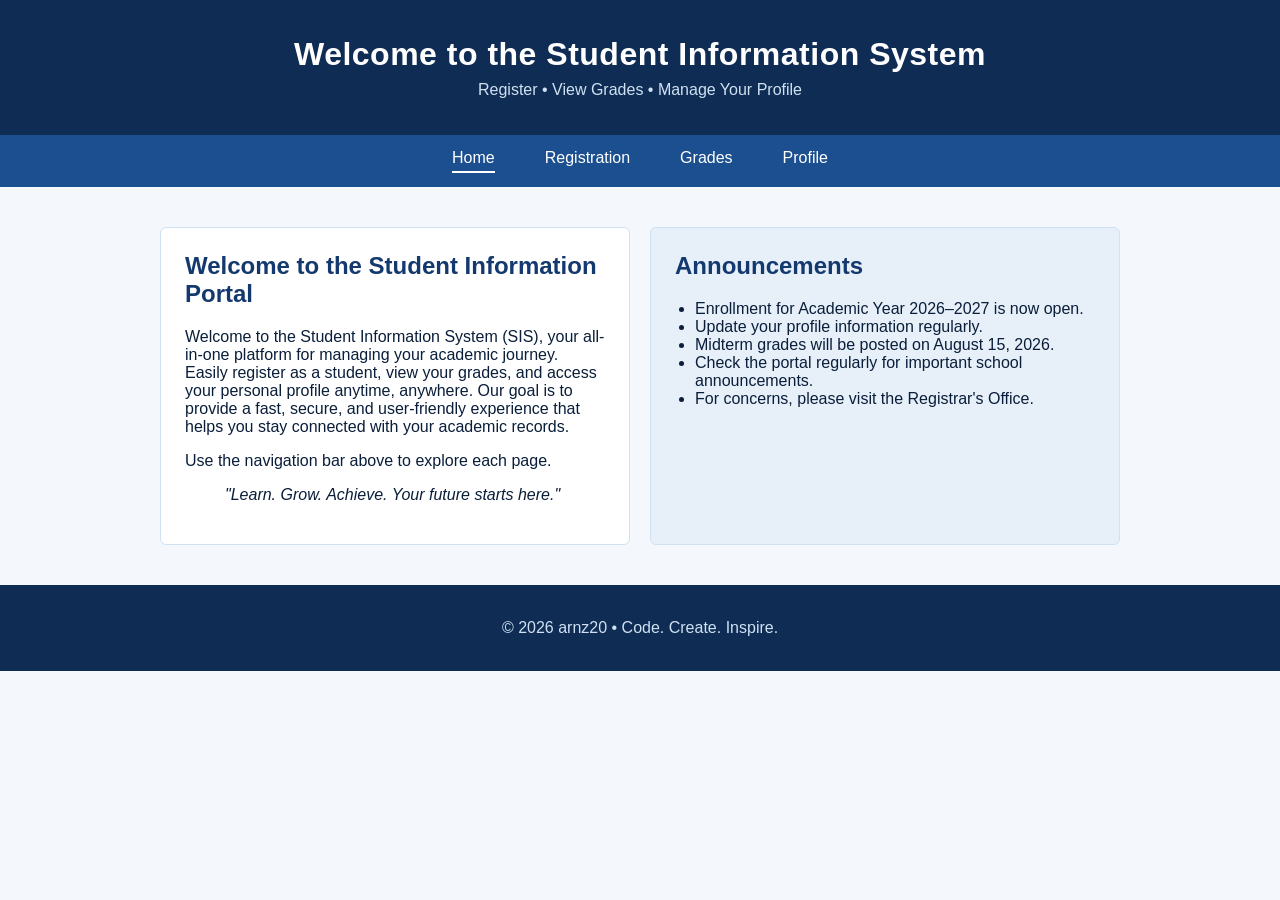
<file: index.html>
<!DOCTYPE html>
<html lang="en">
<head>
  <meta charset="UTF-8" />
  <meta name="viewport" content="width=device-width, initial-scale=1.0" />
  <title>Home | My Personal Website</title>
  <link rel="stylesheet" href="style.css"/>
</head>

<body>

  <header>
    <h1>Welcome to the Student Information System</h1>
    <p>Register • View Grades • Manage Your Profile</p>
  </header>

  <nav>
    <a href="index.html" class="active">Home</a>
    <a href="registration.html">Registration</a>
    <a href="grades.html">Grades</a>
    <a href="profile.html">Profile</a>
  </nav>

  <main>
    <section class="home-layout">
      <article class="welcome-card">
        <h2>Welcome to the Student Information Portal</h2>
        <p>Welcome to the Student Information System (SIS), your all-in-one platform for managing your academic journey. Easily register as a student, view your grades, and access your personal profile anytime, anywhere. Our goal is to provide a fast, secure, and user-friendly experience that helps you stay connected with your academic records.</p>
        <p>Use the navigation bar above to explore each page.</p>
        <i><blockquote>"Learn. Grow. Achieve. Your future starts here."</blockquote></article></i>
      </article>

      <aside class="announcements-card">
        <h2>Announcements</h2>
        <ul>
            <li>Enrollment for Academic Year 2026–2027 is now open.</li>
            <li>Update your profile information regularly.</li>
            <li>Midterm grades will be posted on August 15, 2026.</li>
            <li>Check the portal regularly for important school announcements.</li>
            <li>For concerns, please visit the Registrar's Office.</li>
        </ul>
      </aside>
    </section>
  </main>

  <footer>
    <p>&copy; 2026 arnz20 • Code. Create. Inspire.</p>
  </footer>

</body>
</html>
</file>
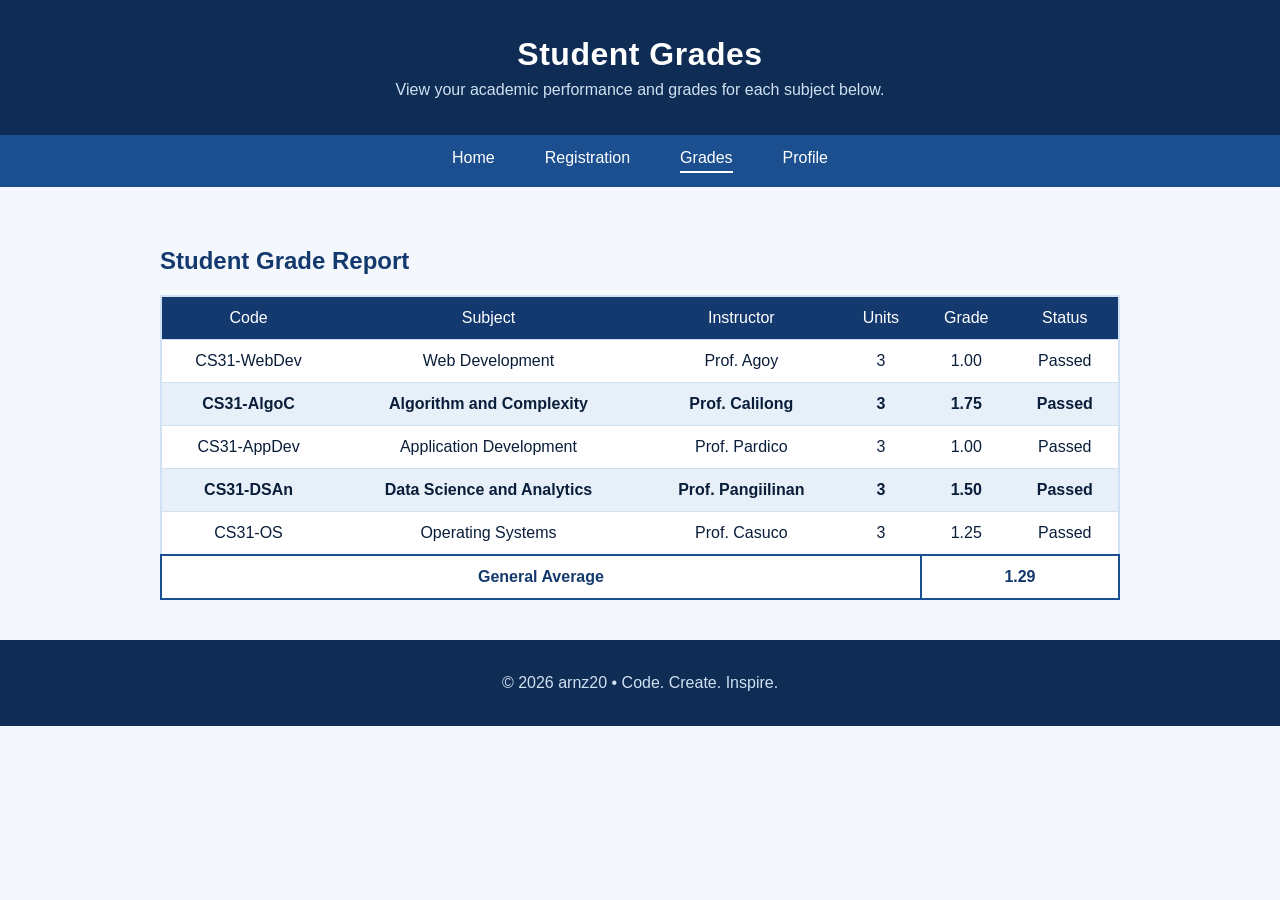
<file: grades.html>
<!DOCTYPE html>
<html lang="en">
<head>
  <meta charset="UTF-8" />
  <meta name="viewport" content="width=device-width, initial-scale=1.0" />
  <title>Grades | My Personal Website</title>
  <link rel="stylesheet" href="style.css"/>
</head>

<body>

  <header>
    <h1>Student Grades</h1>
    <p>View your academic performance and grades for each subject below.</p>
  </header>

  <nav>
    <a href="index.html">Home</a>
    <a href="registration.html">Registration</a>
    <a href="grades.html" class="active">Grades</a>
    <a href="profile.html">Profile</a>
  </nav>

  <main>
    <section class="grades-section">
      <h2>Student Grade Report</h2>

      <table>
        <thead>
          <tr>
            <th scope="col">Code</th>
            <th scope="col">Subject</th>
            <th scope="col">Instructor</th>
            <th scope="col">Units</th>
            <th scope="col">Grade</th>
            <th scope="col">Status</th>
          </tr>
        </thead>
        <tbody>
          <tr>
            <td>CS31-WebDev</td>
            <td>Web Development</td>
            <td>Prof. Agoy</td>
            <td>3</td>
            <td>1.00</td>
            <td>Passed</td>
          </tr>
          <tr id="AlgoC">
            <td>CS31-AlgoC</td>
            <td>Algorithm and Complexity</td>
            <td>Prof. Calilong</td>
            <td>3</td>
            <td>1.75</td>
            <td>Passed</td>
          </tr>
          <tr>
            <td>CS31-AppDev</td>
            <td>Application Development</td>
            <td>Prof. Pardico</td>
            <td>3</td>
            <td>1.00</td>
            <td>Passed</td>
          </tr>
          <tr id="DSAn">
            <td>CS31-DSAn</td>
            <td>Data Science and Analytics</td>
            <td>Prof. Pangiilinan</td>
            <td>3</td>
            <td>1.50</td>
            <td>Passed</td>
          <tr>
            <td>CS31-OS</td>
            <td>Operating Systems</td>
            <td>Prof. Casuco</td>
            <td>3</td>
            <td>1.25</td>
            <td>Passed</td>
          </tr>
          </tr>
        </tbody>
        <tfoot>
          <tr>
            <td id="average" colspan="4">General Average</td>
            <td id="general-average" colspan="2">1.29</td>
          </tr>
        </tfoot>
      </table>
    </section>
  </main>

  <footer>
    <p>&copy; 2026 arnz20 • Code. Create. Inspire.</p>
  </footer>

</body>
</html>
</file>
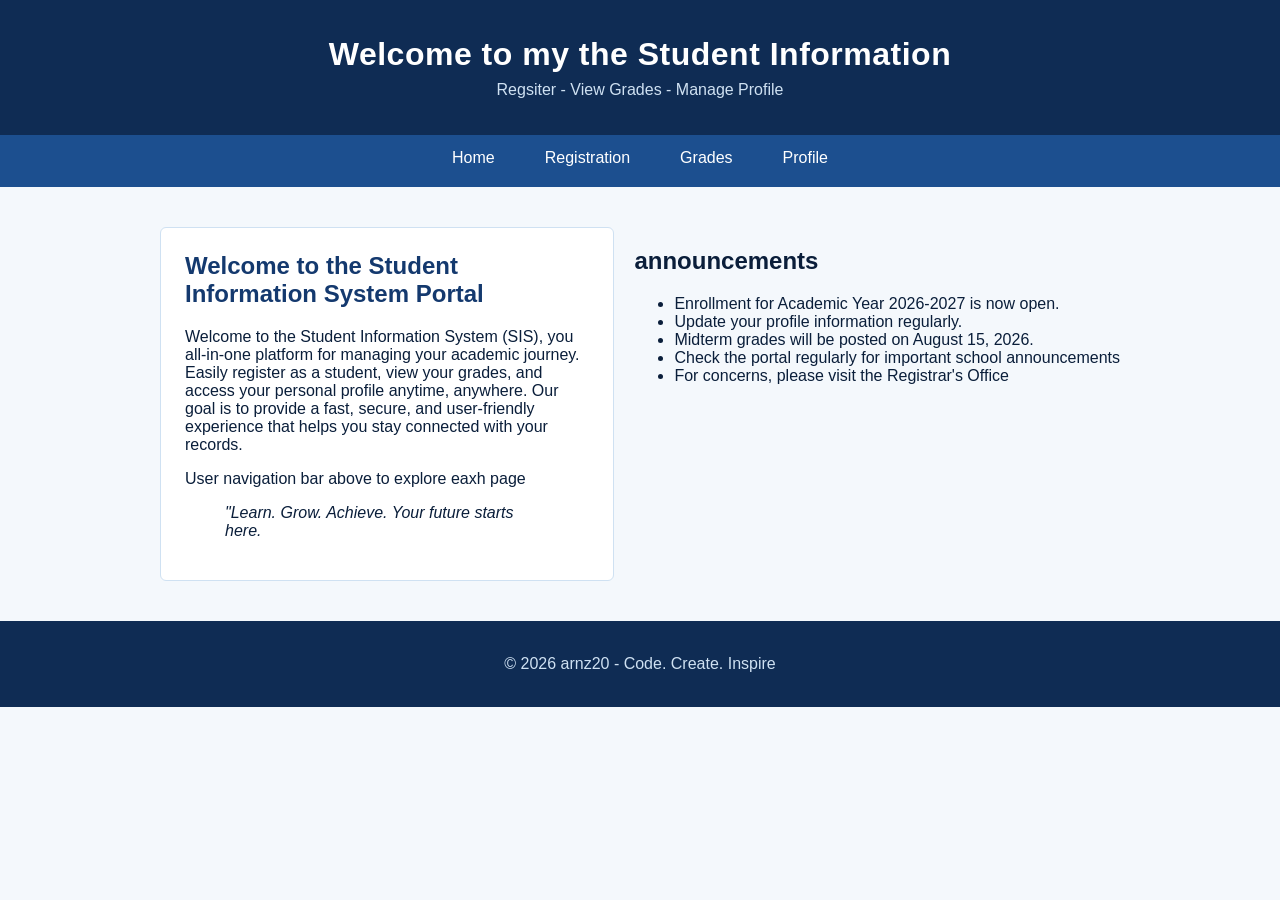
<file: home.html>
<!DOCTYPE html>
<html lang="en">
<head>
    <meta charset="UTF-8">
    <meta name="viewport" content="width=device-width, initial-scale=1.0">
    <title>Home</title>
    <link rel="stylesheet" href="style.css">
</head>

<body>
   
    <header>
        <h1>Welcome to my the Student Information</h1>
        <p>Regsiter - View Grades - Manage Profile</p>
    </header>

    <nav> 
        <a href="home.html">Home</a>
        <a href="registration.html">Registration</a>
        <a href="grades.html">Grades</a>
        <a href="profile.html">Profile</a>
    </nav>

    <main>
        <section class="home-layout">
            <article class="welcome-card">
                <h2>Welcome to the Student Information System Portal</h2>
                <p>
                    Welcome to the Student Information System (SIS), you all-in-one platform for managing your academic journey.
                    Easily register as a student, view your grades, and access your personal profile anytime, anywhere.
                    Our goal is to provide a fast, secure, and user-friendly experience that helps you stay connected with your records.
                </p>
                <p>User navigation bar above to explore eaxh page</p>
                <i><blockquote>"Learn. Grow. Achieve. Your future starts here.</blockquote></i>
            </article>

        <aside class="announcements">
        <h2>announcements</h2>
        <ul>
            <li>Enrollment for Academic Year 2026-2027 is now open.</li>
            <li>Update your profile information regularly.</li>
            <li>Midterm grades will be posted on August 15, 2026.</li>
            <li>Check the portal regularly for important school announcements</li>
            <li>For concerns, please visit the Registrar's Office</li>
                </ul>
            </aside>
        </section>
    </main>

    <footer>
        <p>&copy; 2026 arnz20 - Code. Create. Inspire</p>
    </footer>

    
</body>

</html>
</file>
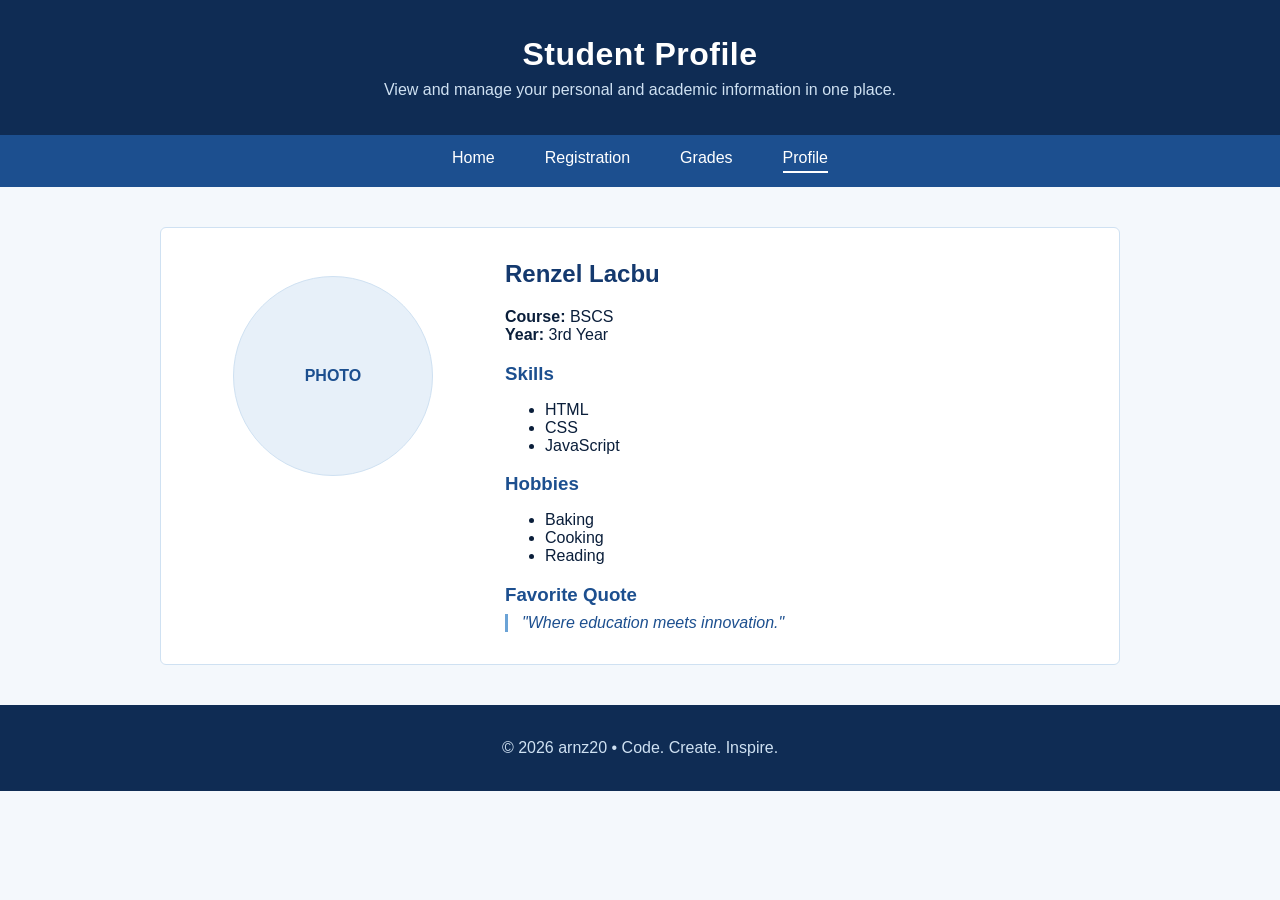
<file: profile.html>
<!DOCTYPE html>
<html lang="en">
<head>
  <meta charset="UTF-8" />
  <meta name="viewport" content="width=device-width, initial-scale=1.0" />
  <title>Profile | My Personal Website</title>
  <link rel="stylesheet" href="style.css"/>
</head>

<body>

  <header>
    <h1>Student Profile</h1>
    <p>View and manage your personal and academic information in one place.</p>
  </header>

  <nav>
    <a href="index.html">Home</a>
    <a href="registration.html">Registration</a>
    <a href="grades.html">Grades</a>
    <a href="profile.html" class="active">Profile</a>
  </nav>

  <main>
    <section class="profile-card">
      <figure class="profile-photo">
        <span>PHOTO</span>
      </figure>

      <article>
        <h2>Renzel Lacbu</h2>
        <p><strong>Course:</strong> BSCS<br />
           <strong>Year:</strong> 3rd Year</p>

        <h3>Skills</h3>
        <ul>
          <li>HTML</li>
          <li>CSS</li>
          <li>JavaScript</li>
        </ul>

        <h3>Hobbies</h3>
        <ul>
          <li>Baking</li>
          <li>Cooking</li>
          <li>Reading</li>
        </ul>

        <h3>Favorite Quote</h3>
        <blockquote>"Where education meets innovation."</blockquote>
      </article>
    </section>
  </main>

  <footer>
    <p>&copy; 2026 arnz20 • Code. Create. Inspire.</p>
  </footer>

</body>
</html>
</file>
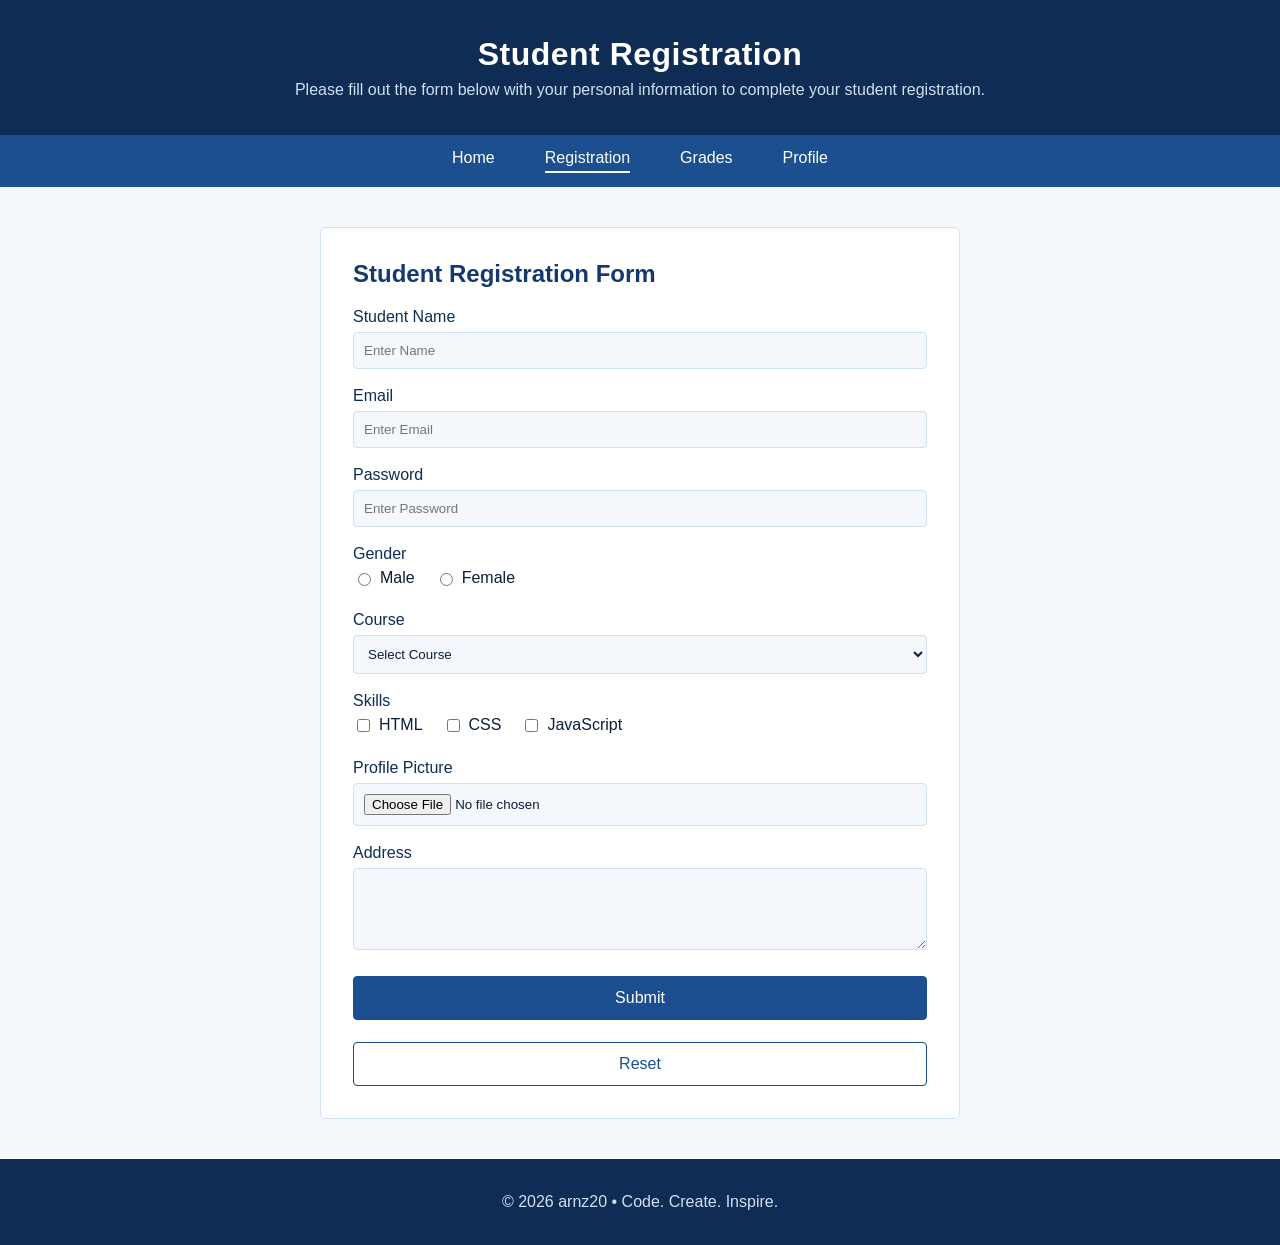
<file: registration.html>
<!DOCTYPE html>
<html lang="en">
<head>
  <meta charset="UTF-8" />
  <meta name="viewport" content="width=device-width, initial-scale=1.0" />
  <title>Registration | My Personal Website</title>
  <link rel="stylesheet" href="style.css"/>
</head>

<body>

  <header>
    <h1>Student Registration</h1>
    <p>Please fill out the form below with your personal information to complete your student registration.</p>
  </header>

  <nav>
    <a href="index.html">Home</a>
    <a href="registration.html" class="active">Registration</a>
    <a href="grades.html">Grades</a>
    <a href="profile.html">Profile</a>
  </nav>

  <main>
    <section>
      <form class="registration-form" action="#" method="post">
        <h2>Student Registration Form</h2>

        <label for="student-name">Student Name</label>
        <input type="text" id="student-name" name="student-name" placeholder="Enter Name" required />

        <label for="email">Email</label>
        <input type="email" id="email" name="email" placeholder="Enter Email" required />

        <label for="password">Password</label>
        <input type="password" id="password" name="password" placeholder="Enter Password" required />

        <fieldset class="radio-group">
          <legend>Gender</legend>
          <label><input type="radio" name="gender" value="male" /> Male</label>
          <label><input type="radio" name="gender" value="female" /> Female</label>
        </fieldset>

        <label for="course">Course</label>
        <select id="course" name="course" required>
          <option value="" selected disabled>Select Course</option>
          <option value="bscs">BSCS</option>
          <option value="bsit">BSIT</option>
          <option value="bsoa">BSOA</option>
          <option value="bsentrep">BSENTREP</option>
          <option value="bstm">BSTM</option>
          <option value="bshm">BSHM</option>
          <option value="beced">BECED</option>
          <option value="btled">BTLED</option>
        </select>

        <fieldset class="checkbox-group">
          <legend>Skills</legend>
          <label><input type="checkbox" name="skills" value="html" /> HTML</label>
          <label><input type="checkbox" name="skills" value="css" /> CSS</label>
          <label><input type="checkbox" name="skills" value="javascript" /> JavaScript</label>
        </fieldset>

        <label for="profile-picture">Profile Picture</label>
        <input type="file" id="profile-picture" name="profile-picture" />

        <label for="address">Address</label>
        <textarea id="address" name="address" rows="4"></textarea>

        <button type="submit">Submit</button>
        <button type="reset" class="reset-btn">Reset</button>
      </form>
    </section>
  </main>

  <footer>
    <p>&copy; 2026 arnz20 • Code. Create. Inspire.</p>
  </footer>

</body>
</html>
</file>
<file: style.css>
:root {
  --blue-950: #0a1e3a;
  --blue-900: #0f2c54;
  --blue-800: #14396e;
  --blue-700: #1c4f8f;
  --blue-600: #2563a8;
  --blue-500: #3b82c4;
  --blue-400: #6ba3d6;
  --blue-200: #cfe1f2;
  --blue-100: #e7f0f9;
  --blue-50:  #f4f8fc;

  --text-dark: var(--blue-950);
  --border: var(--blue-200);
}

* {
  box-sizing: border-box;
}

body {
  margin: 0;
  background-color: var(--blue-50);
  color: var(--text-dark);
  font-family: "Segoe UI", Arial, sans-serif;
}

/* ---------- Header ---------- */
header {
  background-color: var(--blue-900);
  text-align: center;
  padding: 36px 20px;
}

header h1 {
  margin: 0;
  color: #ffffff;
  font-weight: 600;
  letter-spacing: 0.5px;
}

header p {
  margin: 8px 0 0;
  color: var(--blue-200);
}

/* ---------- Navigation ---------- */
nav {
  position: sticky;
  top: 0;
  z-index: 100;
  background-color: var(--blue-700);
  display: flex;
  justify-content: center;
  gap: 50px;
  padding: 14px 0;
}

nav a {
  color: #ffffff;
  text-decoration: none;
  font-weight: 500;
  padding-bottom: 4px;
  border-bottom: 2px solid transparent;
  transition: border-color 0.25s ease, opacity 0.25s ease;
}

nav a:hover,
nav a:focus {
  opacity: 0.8;
}

nav a.active {
  border-bottom-color: #ffffff;
}

/* ---------- Main content ---------- */
main {
  padding: 40px 20px;
  max-width: 1000px;
  margin: 0 auto;
}

/* Home page layout */
.home-layout {
  display: flex;
  gap: 20px;
  flex-wrap: wrap;
}

.welcome-card,
.announcements-card {
  border: 1px solid var(--border);
  border-radius: 6px;
  padding: 24px;
  flex: 1;
  min-width: 280px;
  background-color: #ffffff;
  transition: border-color 0.25s ease;
}

.announcements-card{
  background-color: var(--blue-100);
}

.welcome-card:hover,
.announcements-card:hover {
  border-color: var(--blue-500);
  font-weight: 600;
}

.welcome-card h2,
.announcements-card h2 {
  margin-top: 0;
  color: var(--blue-800);
}

.announcements-card ul {
  padding-left: 20px;
  margin-bottom: 0;
}

/* Profile page */
.profile-card {
  background-color: #ffffff;
  border: 1px solid var(--border);
  border-radius: 6px;
  padding: 32px;
  display: flex;
  gap: 32px;
}

.profile-photo {
  width: 200px;
  height: 200px;
  border-radius: 50%;
  background-color: var(--blue-100);
  border: 1px solid var(--border);
  color: var(--blue-700);
  display: flex;
  align-items: center;
  justify-content: center;
  font-weight: 600;
  flex-shrink: 0;
}

.profile-card h2 {
  margin-top: 0;
  color: var(--blue-800);
}

.profile-card h3 {
  margin-bottom: 8px;
  color: var(--blue-700);
}

.profile-card blockquote {
  margin: 0;
  padding-left: 14px;
  border-left: 3px solid var(--blue-400);
  color: var(--blue-700);
  font-style: italic;
}

/* Registration form */
.registration-form {
  background-color: #ffffff;
  border: 1px solid var(--border);
  border-radius: 6px;
  padding: 32px;
  max-width: 640px;
  margin: 0 auto;
}

.registration-form h2 {
  margin-top: 0;
  color: var(--blue-800);
}

.registration-form label {
  display: block;
  margin-top: 18px;
  margin-bottom: 6px;
  font-weight: 500;
  color: var(--blue-900);
}

.registration-form input[type="text"],
.registration-form input[type="email"],
.registration-form input[type="password"],
.registration-form select,
.registration-form textarea,
.registration-form input[type="file"] {
  width: 100%;
  padding: 10px;
  border: 1px solid var(--border);
  border-radius: 4px;
  background-color: var(--blue-50);
  color: var(--text-dark);
  font-family: inherit;
  transition: border-color 0.25s ease, box-shadow 0.25s ease;
}

.registration-form input:focus,
.registration-form select:focus,
.registration-form textarea:focus {
  outline: none;
  border-color: var(--blue-500);
  box-shadow: 0 0 0 3px rgba(59, 130, 196, 0.18);
}

fieldset {
  border: none;
  padding: 0;
  margin: 18px 0 0;
}

fieldset legend {
  font-weight: 500;
  color: var(--blue-900);
  padding: 0;
  margin-bottom: 6px;
}

.radio-group,
.checkbox-group {
  display: flex;
  gap: 20px;
}

.radio-group label,
.checkbox-group label {
  display: inline-flex;
  align-items: center;
  gap: 6px;
  margin-top: 0;
  font-weight: normal;
  color: var(--text-dark);
}

.registration-form button {
  width: 100%;
  margin-top: 22px;
  padding: 12px;
  border: 1px solid var(--blue-700);
  border-radius: 4px;
  font-size: 1rem;
  font-weight: 500;
  cursor: pointer;
  transition: background-color 0.25s ease, color 0.25s ease;
}

.registration-form button[type="submit"] {
  background-color: var(--blue-700);
  color: #ffffff;
}

.registration-form button[type="submit"]:hover {
  background-color: var(--blue-800);
}

.registration-form button.reset-btn {
  background-color: #ffffff;
  color: var(--blue-700);
}

.registration-form button.reset-btn:hover {
  background-color: var(--blue-100);
}

/* Grades page */
.grades-section h2 {
  margin-bottom: 20px;
  color: var(--blue-800);
}

table {
  width: 100%;
  border-collapse: collapse;
  background-color: #ffffff;
  border: 2px solid var(--border);
}

thead {
  background-color: var(--blue-800);
}

thead th {
  color: #ffffff;
  font-weight: 500;
  padding: 12px;
  text-align: center;
}

tbody td {
  padding: 12px;
  text-align: center;
  border-top: 1px solid var(--border);
  transition: background-color 0.2s ease;
}

tbody tr:hover td {
  background-color: var(--blue-50);
}

tfoot td {
  padding: 12px;
  font-weight: 600;
  text-align: right;
  border: 2px solid var(--blue-700);
  color: var(--blue-800);
}

#average{
  text-align: center;
}

#general-average{
  text-align: center;
}

#DSAn, #AlgoC{
  background-color: var(--blue-100);
  font-weight: 600;
}

/* ---------- Footer ---------- */
footer {
  background-color: var(--blue-900);
  text-align: center;
  padding: 18px;
  color: var(--blue-200);
}
</file>
